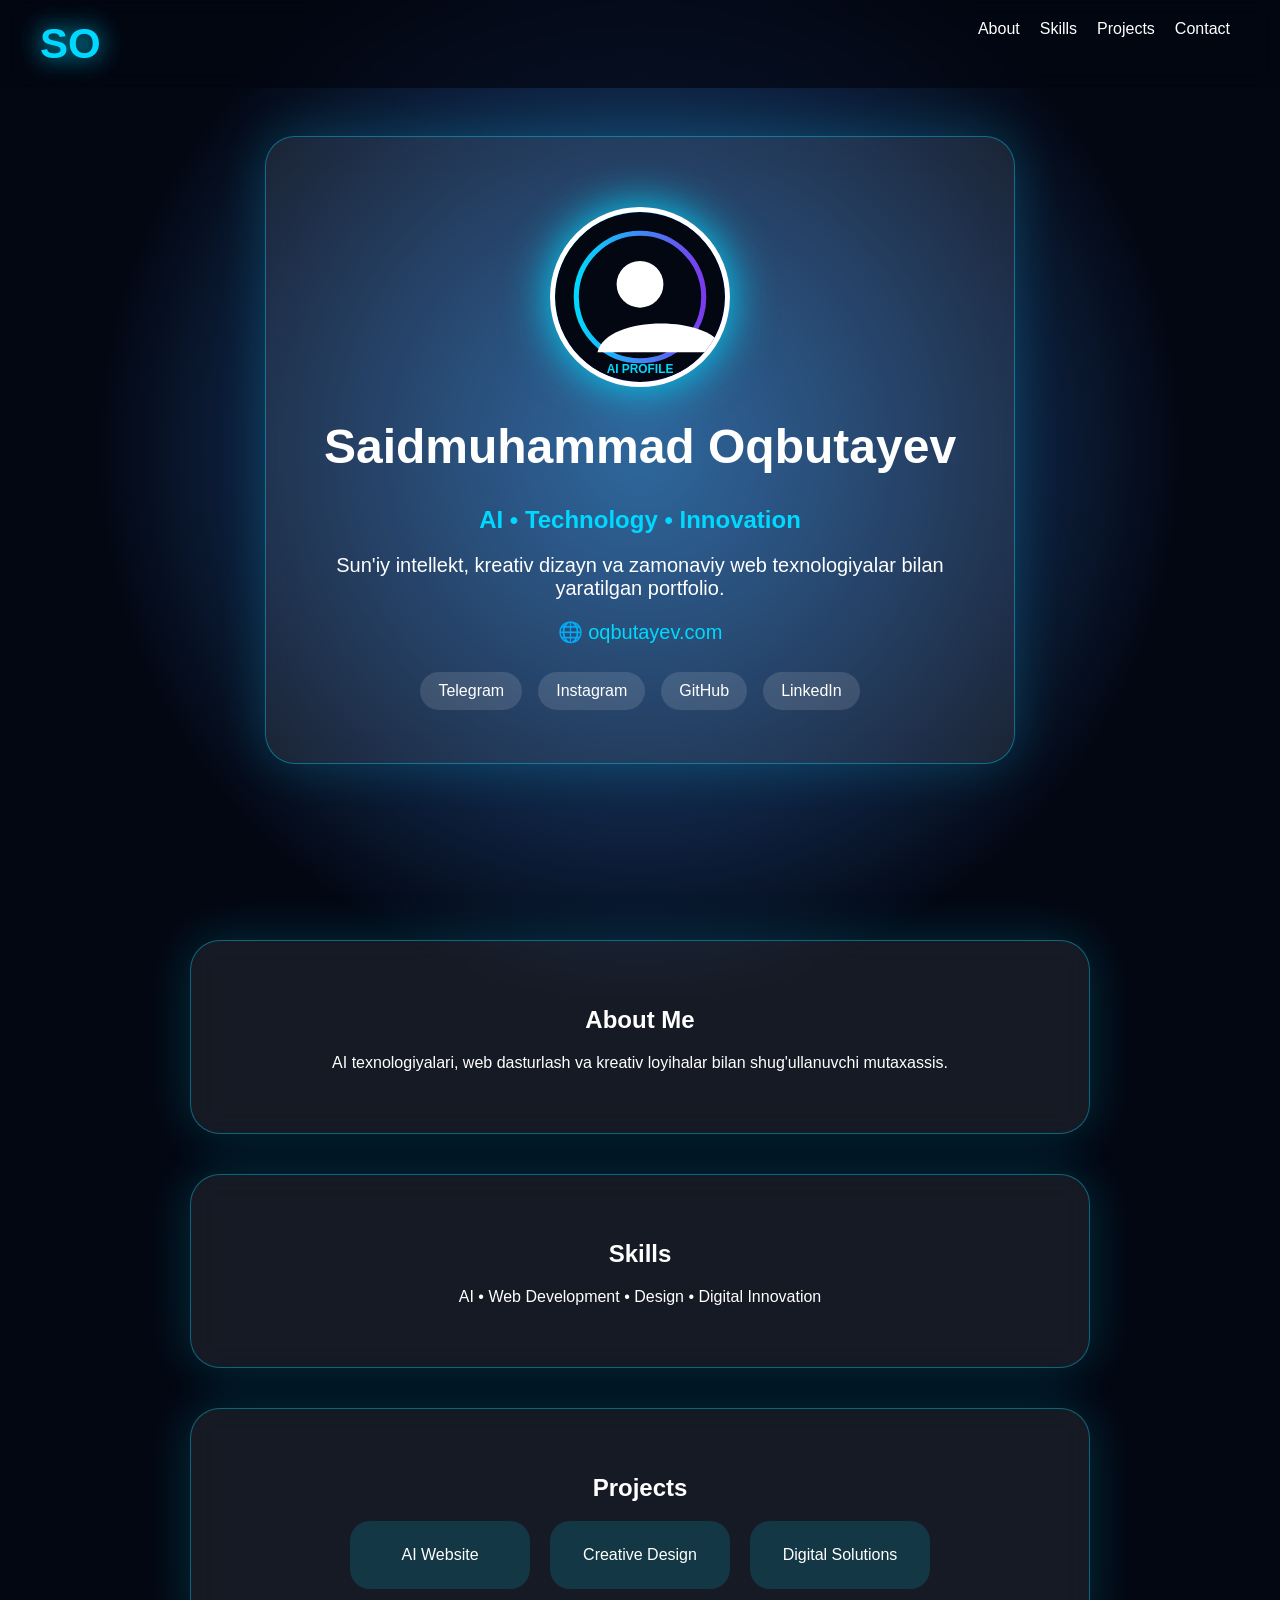
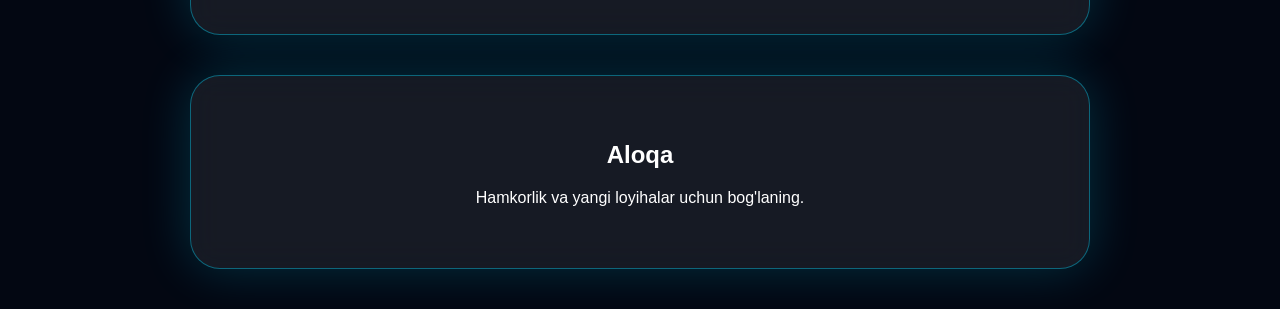
<file: index.html>
<!DOCTYPE html>
<html lang="uz">
<head>
<meta charset="UTF-8"><meta name="viewport" content="width=device-width, initial-scale=1.0">
<title>oqbutayev.com | Saidmuhammad Oqbutayev</title>
<meta name="description" content="Saidmuhammad Oqbutayev AI Technology Portfolio">
<meta name="keywords" content="AI, Technology, Web, Saidmuhammad Oqbutayev">
<link rel="icon" href="favicon.svg"><link rel="stylesheet" href="style.css"><link rel="stylesheet" href="mobile.css">
</head>
<body>
<div class="loader"><div>SO</div></div>
<nav class="nav"><div class="logo">SO</div><div class="menu"><a href="#about">About</a><a href="#skills">Skills</a><a href="#projects">Projects</a><a href="#contact">Contact</a></div></nav>
<div class="hero"><div class="ai-card"><img class="avatar" src="avatar.svg" alt="AI Profile Avatar"><h1>Saidmuhammad Oqbutayev</h1><h2>AI • Technology • Innovation</h2><p>Sun'iy intellekt, kreativ dizayn va zamonaviy web texnologiyalar bilan yaratilgan portfolio.</p><p class="domain">🌐 oqbutayev.com</p><div class="social"><a href="https://t.me/" target="_blank">Telegram</a><a href="https://instagram.com/" target="_blank">Instagram</a><a href="https://github.com/saidmuhammadoqbutayev4-bot" target="_blank">GitHub</a><a href="https://linkedin.com/" target="_blank">LinkedIn</a></div></div></div>
<section id="about" class="section"><h2>About Me</h2><p>AI texnologiyalari, web dasturlash va kreativ loyihalar bilan shug'ullanuvchi mutaxassis.</p></section>
<section id="skills" class="section"><h2>Skills</h2><p>AI • Web Development • Design • Digital Innovation</p></section>
<section id="projects" class="section"><h2>Projects</h2><div class="projects"><div>AI Website</div><div>Creative Design</div><div>Digital Solutions</div></div></section>
<section id="contact" class="section"><h2>Aloqa</h2><p>Hamkorlik va yangi loyihalar uchun bog'laning.</p></section>
<script src="script.js"></script><script src="loading.js"></script><script src="menu.js"></script>
</body></html>
</file>
<file: style.css>
*{box-sizing:border-box}html{scroll-behavior:smooth}body{margin:0;font-family:Arial,sans-serif;background:#030712;color:#fff;overflow-x:hidden}body:before{content:'';position:fixed;inset:-50%;background:radial-gradient(circle,rgba(0,217,255,.35),transparent 35%),radial-gradient(circle,rgba(124,58,237,.35),transparent 35%);animation:move 10s infinite alternate;z-index:-1}.loader{position:fixed;inset:0;background:#030712;display:flex;align-items:center;justify-content:center;z-index:20;transition:.7s}.loader div{font-size:70px;color:#00d9ff;text-shadow:0 0 40px #00d9ff;animation:pulse 1.5s infinite}@keyframes pulse{50%{transform:scale(1.2)}}@keyframes move{from{transform:translate(-8%,-5%)}to{transform:translate(8%,5%)}}.nav{position:fixed;top:0;width:100%;padding:20px 40px;display:flex;justify-content:space-between;background:rgba(3,7,18,.7);backdrop-filter:blur(10px);z-index:5}.nav a{color:#fff;text-decoration:none;margin:0 10px}.hero{min-height:100vh;display:flex;align-items:center;justify-content:center;padding:30px}.ai-card,.section{padding:45px;text-align:center;background:rgba(255,255,255,.08);border:1px solid rgba(0,217,255,.4);border-radius:30px;backdrop-filter:blur(15px);box-shadow:0 0 50px rgba(0,217,255,.2)}.ai-card{max-width:750px}.logo{font-size:42px;font-weight:900;color:#00d9ff;text-shadow:0 0 25px #00d9ff}.avatar{position:relative;width:180px;height:180px;margin:25px auto;border-radius:50%;display:flex;align-items:center;justify-content:center;font-size:45px;font-weight:bold;background:linear-gradient(135deg,#00d9ff,#7c3aed);box-shadow:0 0 45px #00d9ff;border:5px solid white;animation:avatarGlow 3s infinite}.avatar:before{content:'';position:absolute;inset:-14px;border-radius:50%;border:2px solid #00d9ff;animation:ring 3s linear infinite}@keyframes avatarGlow{50%{transform:translateY(-8px);box-shadow:0 0 80px #00d9ff}}@keyframes ring{to{transform:rotate(360deg)}}.hero h1{font-size:48px}.hero h2{color:#00d9ff}.hero p{font-size:20px}.domain{color:#00d9ff}.social a{margin:8px;color:white;text-decoration:none;padding:10px 18px;border-radius:20px;background:rgba(255,255,255,.12);display:inline-block}.section{max-width:900px;margin:40px auto}.projects{display:flex;gap:20px;justify-content:center;flex-wrap:wrap}.projects div{padding:25px;border-radius:20px;background:rgba(0,217,255,.15);min-width:180px;transition:.4s}.projects div:hover{transform:translateY(-10px) scale(1.03);box-shadow:0 0 30px #00d9ff}@media(max-width:600px){.hero h1{font-size:32px}.nav{padding:15px}.ai-card,.section{padding:25px}.avatar{width:140px;height:140px}}
</file>
<file: mobile.css>
@media(max-width:600px){
.nav{flex-direction:column;gap:12px;align-items:center}
.menu{display:none;flex-wrap:wrap;justify-content:center;animation:menuOpen .3s ease}
.menu.open{display:flex}
.menu-btn{display:block;background:rgba(0,217,255,.15);color:white;border:1px solid #00d9ff;border-radius:12px;padding:8px 14px;font-size:22px;cursor:pointer}
.hero{padding:20px}
.hero h1{font-size:30px}
.hero h2{font-size:20px}
.social a{font-size:14px;padding:8px 12px}
.projects div{width:100%}
}
@keyframes menuOpen{from{opacity:0;transform:translateY(-10px)}to{opacity:1;transform:translateY(0)}}
@media(min-width:601px){.menu-btn{display:none}}
</file>
